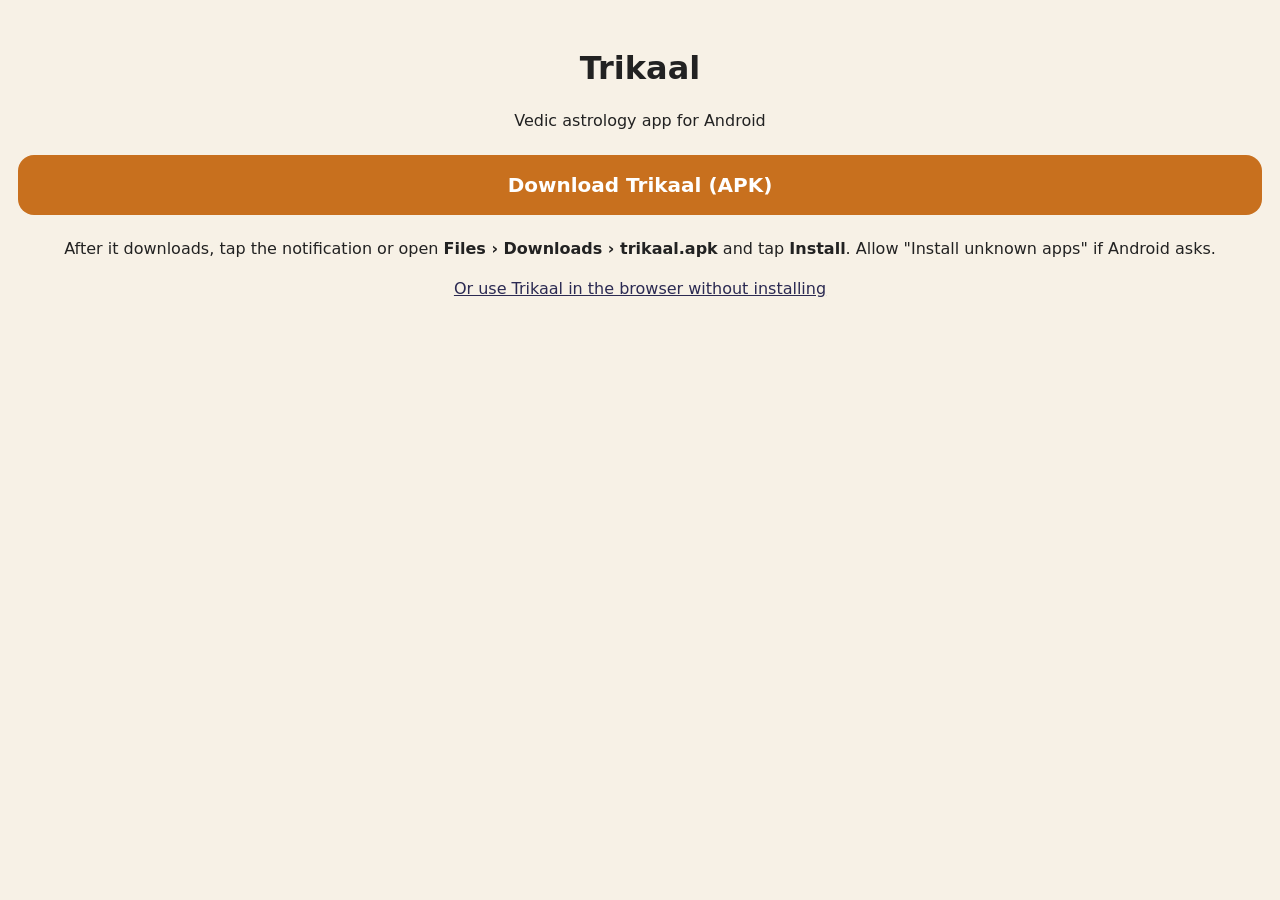
<file: download.html>
<!doctype html><html><head><meta charset="utf-8"><meta name="viewport" content="width=device-width,initial-scale=1"><title>Trikaal download</title>
<style>body{font-family:system-ui,sans-serif;background:#F7F1E6;color:#222;margin:0;padding:28px 18px;text-align:center}a.b{display:block;background:#C8701E;color:#fff;text-decoration:none;font-weight:700;font-size:20px;padding:18px;border-radius:16px;margin:22px 0}a.s{color:#2B2A52}p{line-height:1.5}</style></head>
<body><h1>Trikaal</h1><p>Vedic astrology app for Android</p>
<a class="b" href="trikaal.apk" download>Download Trikaal (APK)</a>
<p>After it downloads, tap the notification or open <b>Files › Downloads › trikaal.apk</b> and tap <b>Install</b>. Allow "Install unknown apps" if Android asks.</p>
<p><a class="s" href="./">Or use Trikaal in the browser without installing</a></p></body></html>
</file>
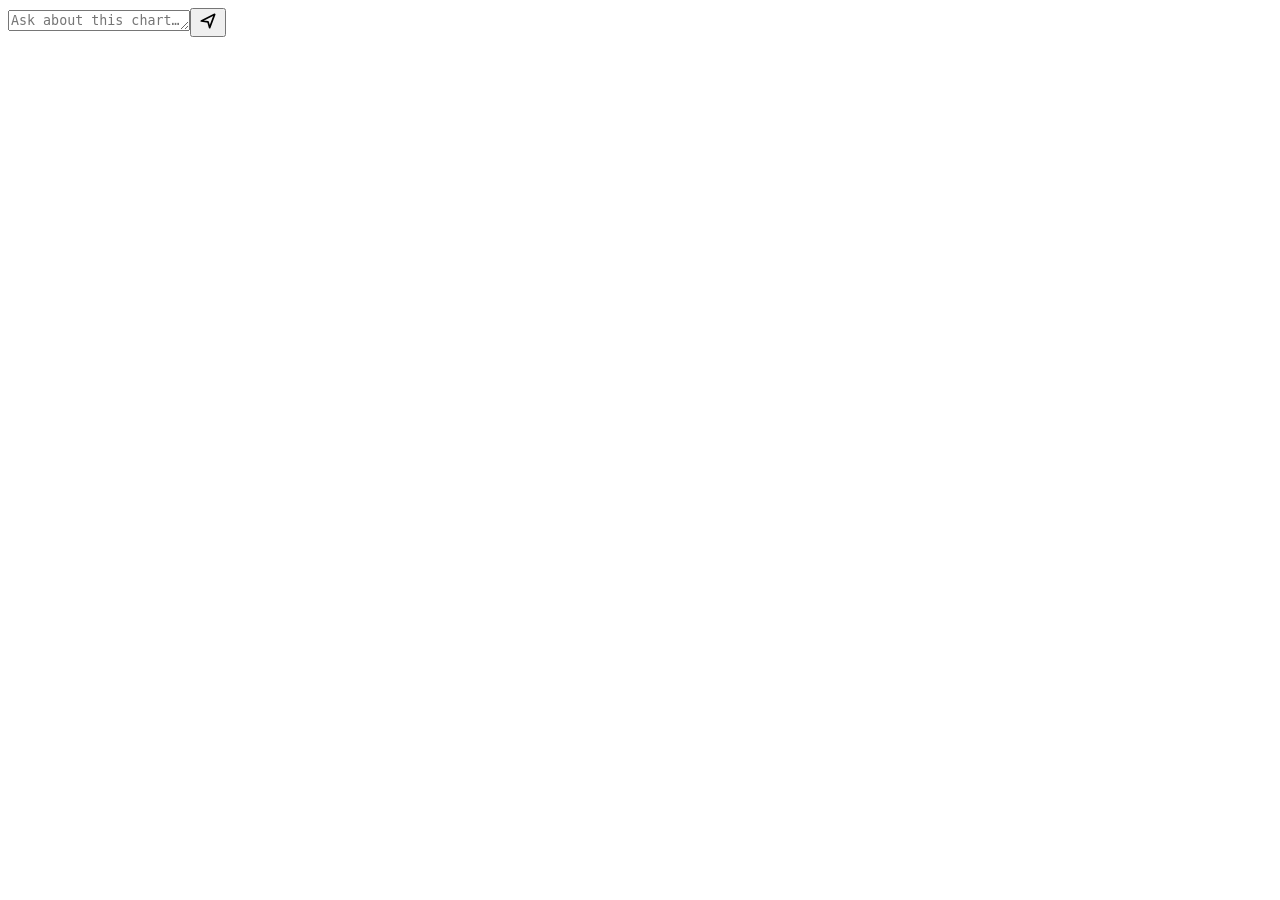
<file: ui/index.tpl.html>
<!doctype html>
<html lang="en">
<head>
<meta charset="utf-8">
<meta name="viewport" content="width=device-width, initial-scale=1, viewport-fit=cover">
<meta name="theme-color" content="#F6F4EF">
<title>Trikaal</title>
<style>/*FONTS*/</style>
<style>/*CSS*/</style>
</head>
<body>
<div id="app"></div>
<div id="askbar" class="askbar hide"><div class="in"><textarea id="askIn" class="inp" rows="1" placeholder="Ask about this chart…"></textarea><button class="send" data-act="askSend" aria-label="Send"><svg viewBox="0 0 24 24" width="20" height="20" fill="none" stroke="currentColor" stroke-width="2" stroke-linecap="round" stroke-linejoin="round"><path d="M4 12l16-8-6 16-2-7z"/></svg></button></div></div>
<nav id="nav" class="nav"></nav>
<script>/*JS*/</script>
</body>
</html>
</file>
